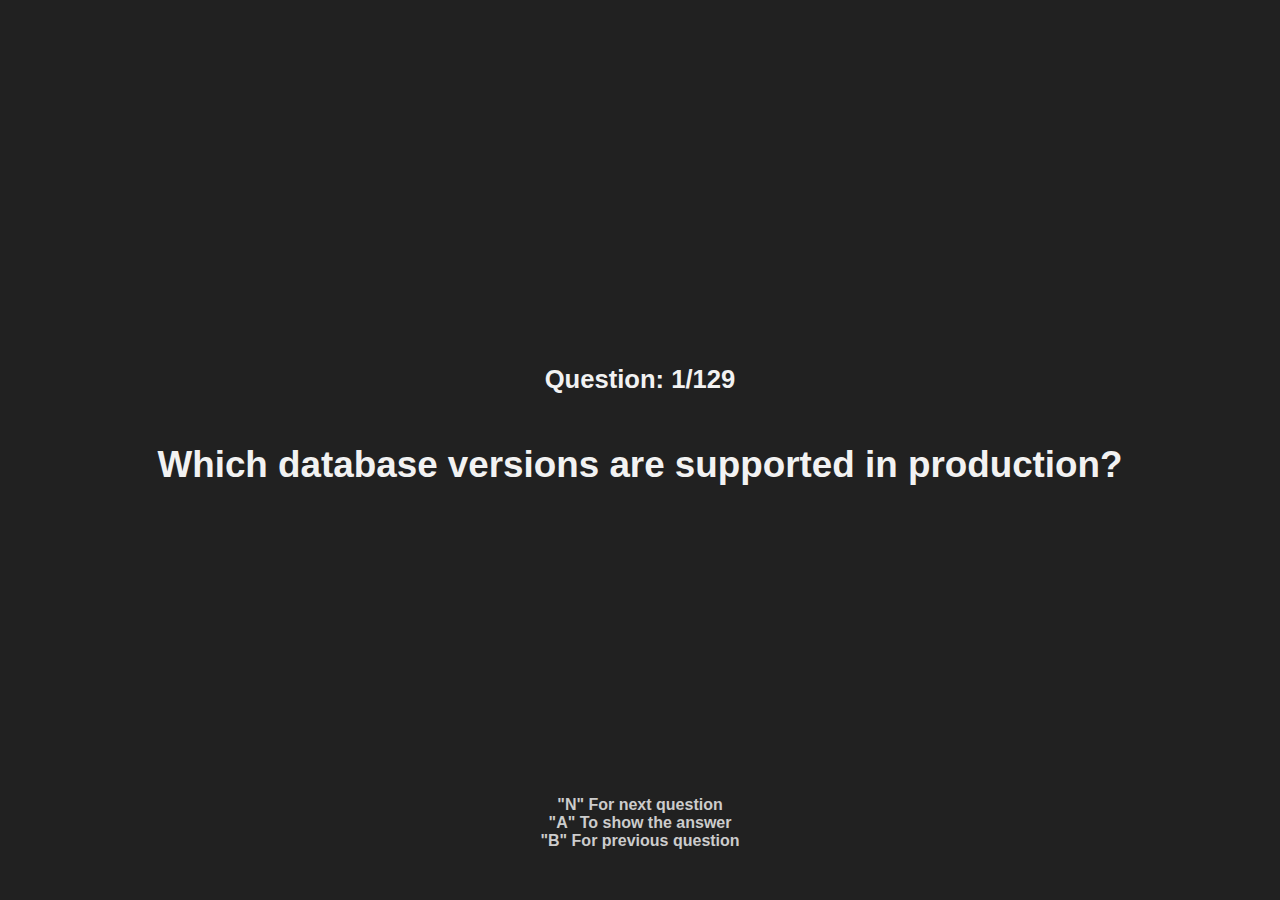
<file: episerver-game/index.html>
<!DOCTYPE html>
<html lang="en">
  <head>
    <meta charset="utf-8">
    <title>EPiServer Certification - Game</title>
    <meta http-equiv="X-UA-Compatible" content="IE=edge,chrome=1">
    <link rel="stylesheet" href="assets/styles/normalize.min.css">
    <link rel="stylesheet" href="assets/styles/global.css">
    <script src="assets/scripts/jquery-2.2.0.min.js"></script>
    <script src="assets/scripts/functions.js"></script>
    <script src="assets/scripts/newGame.js"></script>
    <meta name="viewport" content="width=device-width, initial-scale=1.0, maximum-scale=1.0, user-scalable=no" />
  </head>
  <body>
    <div class="container">
      <div class="question-counter">
        <span class="qc-status">Question 0/000</span>
        <span class="qc-form">
          <input type="text" name="questionId" id="questionId"/>
          <input type="submit" value="Go to selected" id="submitBtn"/>
        </span>
      </div>
      <div class="question"></div>
      <div class="answer"></div>
      <div class="helpers">
        "N" For next question
        <br />
		    "A" To show the answer
        <br />
        "B" For previous question
      </div>
      <div class="m-helpers">
        <div class="prev">
          <div>&#10096;</div>
        </div>
        <div class="show-answer">
          Show Answer
        </div>
        <div class="next">
          <div>&#10097;</div>
        </div>
      </div>
    </div>
  </body>
</html>
</file>
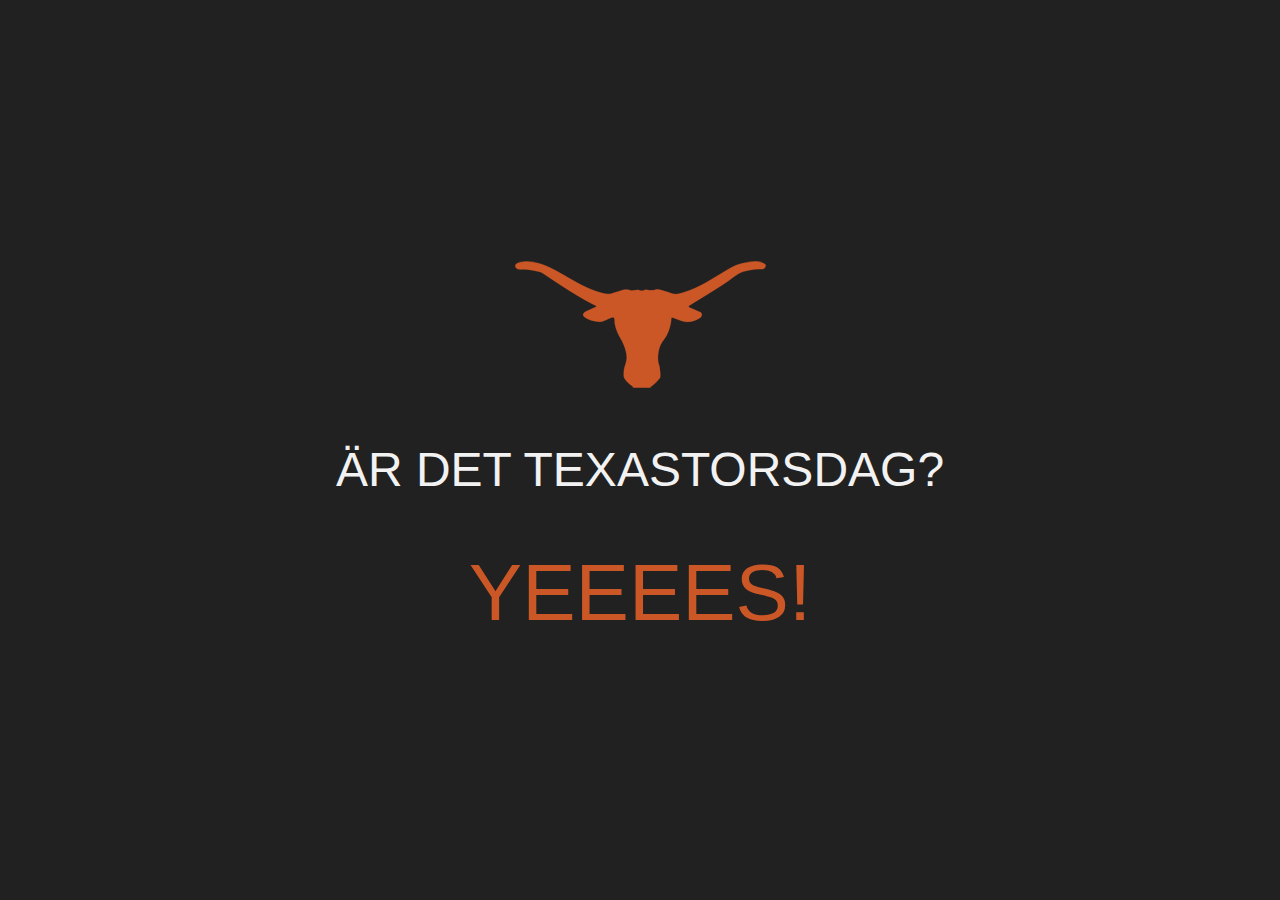
<file: eretexastorsdag/index.html>
<!DOCTYPE html>
<html lang="en">
<head>
  <meta charset="UTF-8">
  <title>Är det TT?</title>
  <meta name="viewport" content="width=device-width, initial-scale=1.0">
  <link rel="stylesheet" href="assets/styles/global.css">
  <script src="assets/scripts/vendor/jquery-2.2.0.min.js" type="text/javascript"></script>
  <script src="assets/scripts/google/ga.js" type="text/javascript"></script>
  <script src="assets/scripts/app.js" type="text/javascript"></script>
</head>
<body>
  <div class="container">
    <div class="center">
      <div class="tt-logo">
        <a href="http://www.texaslonghorn.se/" target="_blank">
          <img src="assets/images/tt-logo.png" alt="Texas logotype">
        </a>
      </div>
      <div class="question">
        Är det texastorsdag?
      </div>
      <div class="answer">
        Nope..
      </div>
    </div>
  </div>
</body>
</html>
</file>
<file: episerver-game/assets/styles/global.css>
body {
  font-family: sans-serif;
  background: #212121;
  color: #F2F2F2;
  font-weight: bold;
  font-size: 2.3rem;
  padding: 0;
  margin: 0;
  overflow: none;
}

.container {
  text-align: center;
  margin: 0 auto;
  width: 100%;
  height: 100vh;
  display: flex;
  justify-content: center;
  align-items: center;
  flex-direction: column;
}

.container .title {
  font-size: 1rem;
  color: orange;
  text-transform: uppercase;
  position: absolute;
  text-align: center;
  display: block;
  top: 50px;
  width: 100%;
}

.container .question-counter .qc-form {
  display: none;
}

.container .question-counter .qc-form input {
  background: #CCC;
  border: 0;
  font-size: 0.9rem;
  font-weight: normal;
  padding: 5px 10px;
  color: #212121;
}

.input-error {
  box-shadow: inset 0px 0px 50px firebrick;
}

.container .question-counter {
  font-size: 1.6rem;
  position: relative;
  top: -50px;
  cursor: pointer;
  display: flex;
}

.container .question-counter.form-visible .qc-status {
  display: none;
}

.container .question-counter.form-visible .qc-form {
  display: block;
}

.container .question {
  height: auto;
}

.container .answer {
  margin-top: 40px;
  color: #FFF;
  display: none;
  height: 100px;
}

.container .answer.visible {
  display: block;
}

.container .helpers {
  font-size: 1rem;
  color: #CCC;
  position: absolute;
  text-align: center;
  display: block;
  bottom: 50px;
  width: 100%;
}

.container .m-helpers {
  display: none;
}

@media screen and (max-width: 620px) {
  .container .question-counter {
    position: absolute;
    top: 25px;
    left: 50%;
    transform: translateX(-50%);
  }

  .container .helpers {
    display: none;
  }

  .container .question {
    margin-top: -10px;
    font-size: 2.3rem;
  }

  .container .answer {
    font-size: 1.3rem;
  }

  .container .m-helpers {
    position: absolute;
    bottom: 25px;
    width: 80%;
    left: 50%;
    transform: translateX(-50%);
    justify-content: space-between;
    align-items: center;
    display: flex;
  }

  .container .m-helpers .show-answer {
    font-size: 1.2rem;
    padding-top: 5px;
  }

  .container .m-helpers .next, .container .m-helpers .prev {
    padding: 15px;
  }
}
</file>
<file: eretexastorsdag/assets/styles/global.css>
body {
  font-family: sans-serif;
  background: #212121;
  color: #F2F2F2;
  padding: 0;
  margin: 0;
}

.container {
  max-width: 960px;
  padding: 10px;
  margin: 0 auto;
  display: flex;
  justify-content: center;
  align-items: center;
  height: calc(100vh - 20px);
}

.container .center {
  text-align: center;
}

.container .center .question {
  font-size: 3rem;
  text-transform: uppercase;
  color: #F2F2F2;
  padding: 50px 0;
}

.container .center .answer {
  font-size: 5rem;
  text-transform: uppercase;
  color: #CB5727;
}

@media screen and (max-width: 620px) {
  .container .center .question {
    font-size: 2rem;
  }

  .container .center .answer {
    font-size: 3rem;
  }
}
</file>
